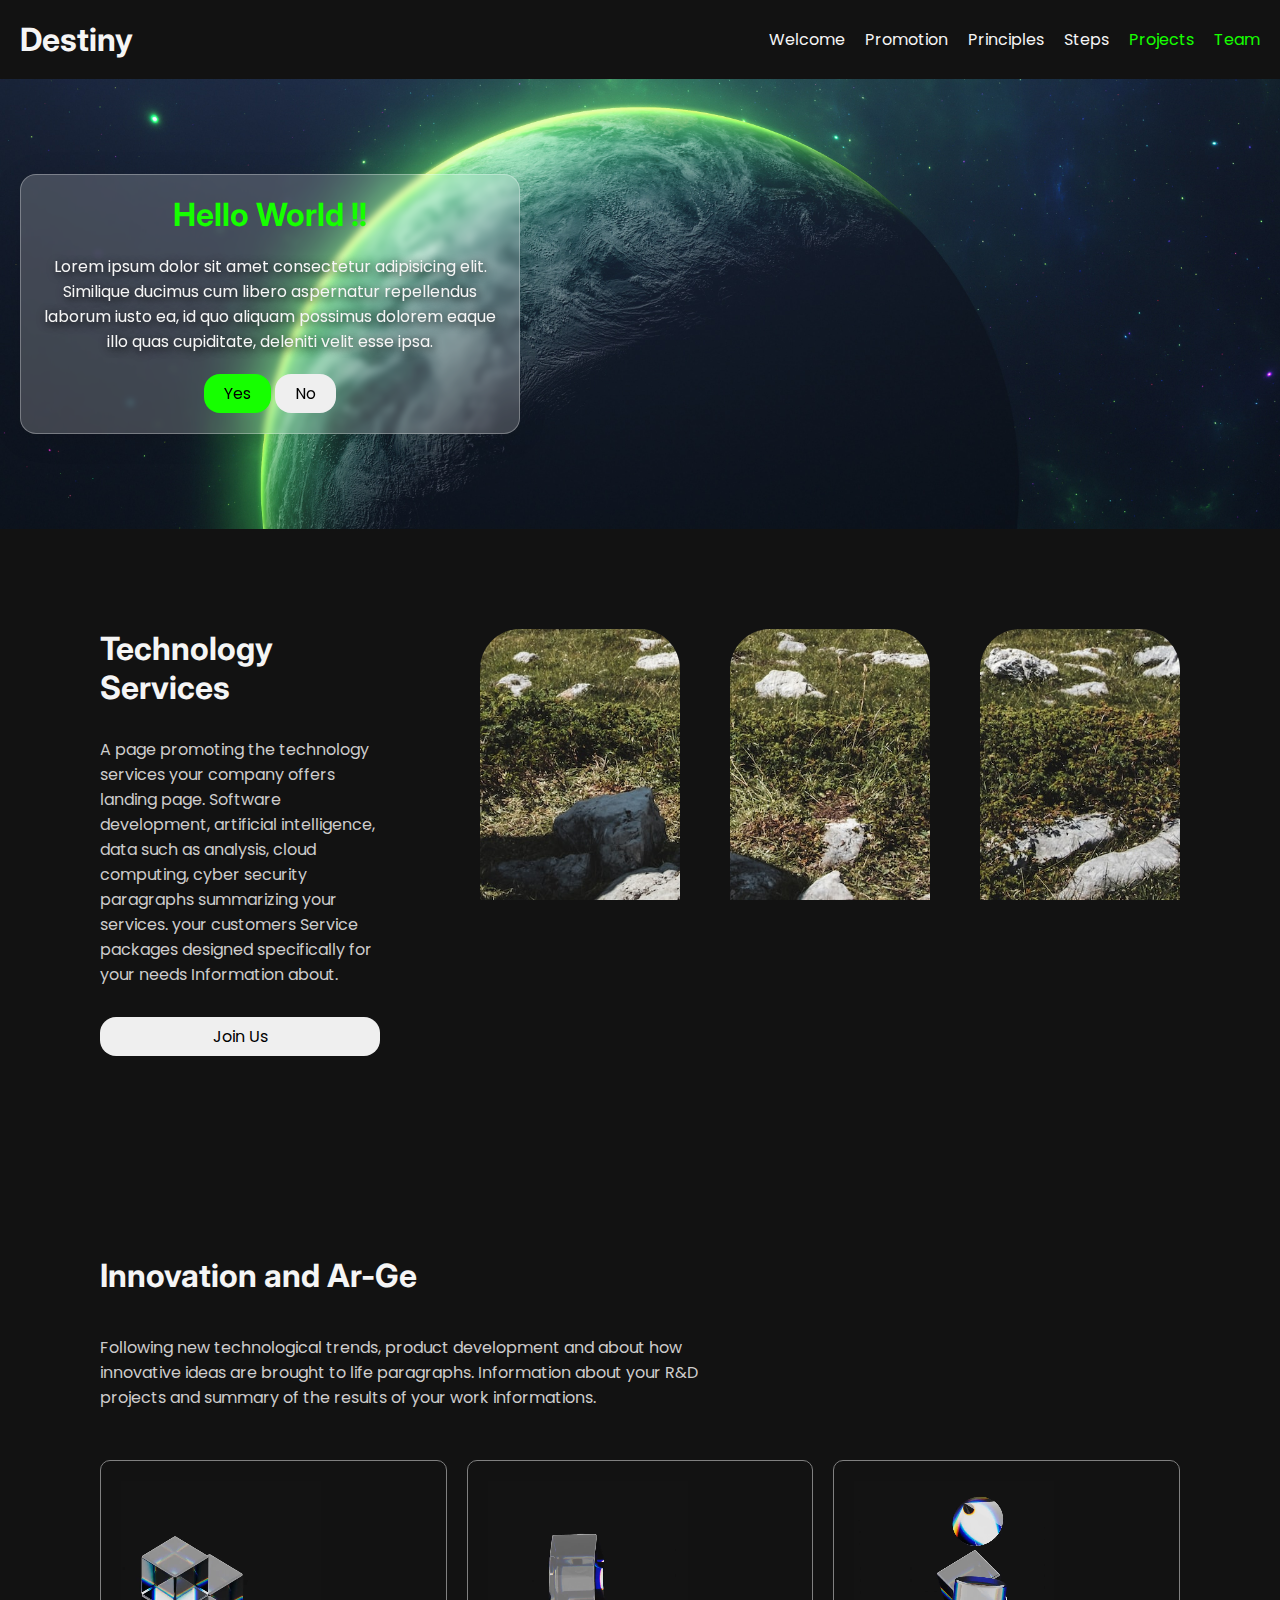
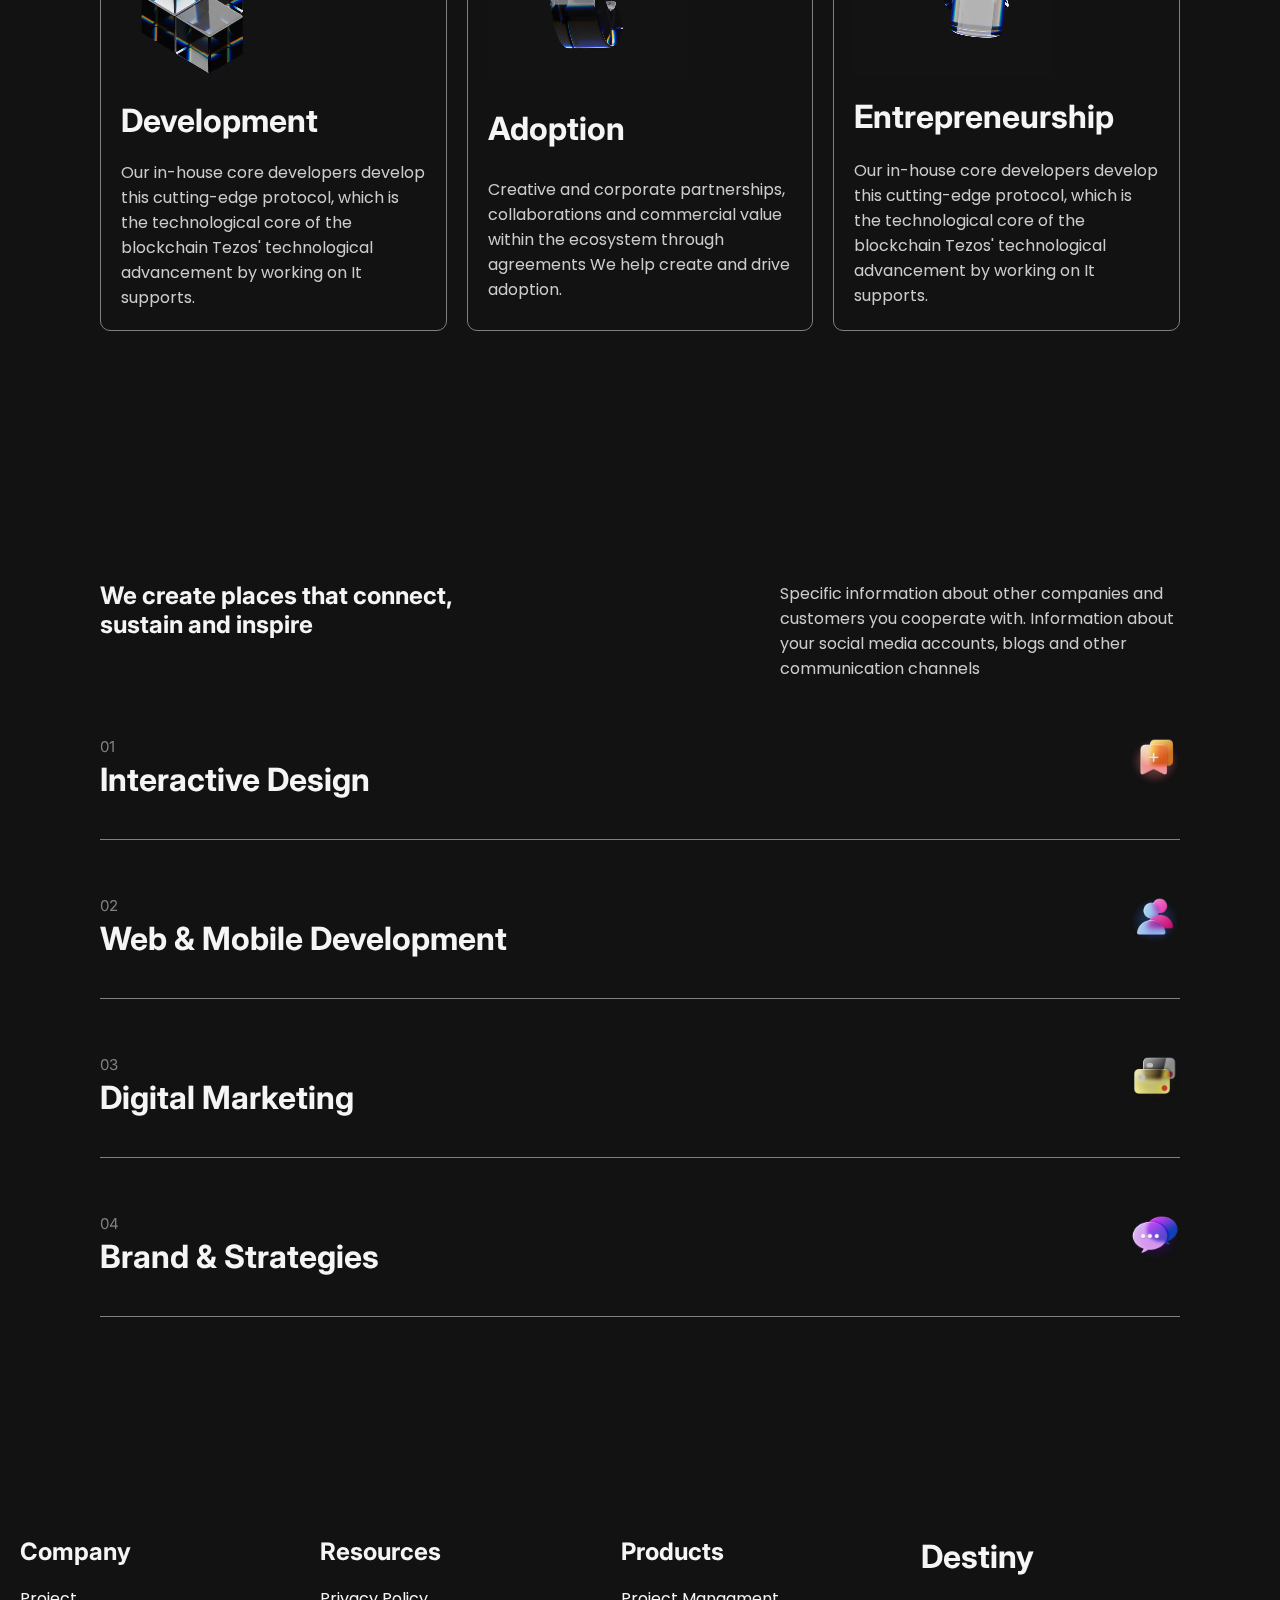
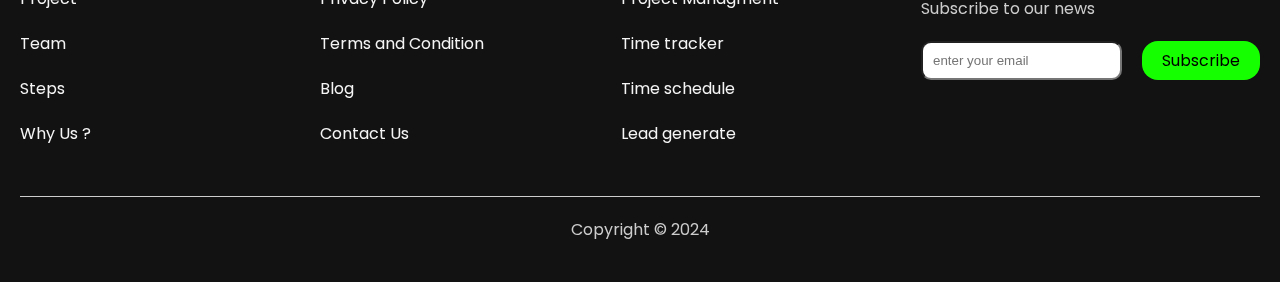
<file: index.html>
<!DOCTYPE html>
<html lang="en">

<head>
    <meta charset="UTF-8">
    <meta name="viewport" content="width=device-width, initial-scale=1.0">
    <title>Html_Css_Project</title>
    <!--* Css Link  -->
    <link rel="stylesheet" href="style.css">
    <!--* Bootstrap Link  -->
    <link rel="stylesheet" href="https://cdn.jsdelivr.net/npm/bootstrap-icons@1.11.3/font/bootstrap-icons.min.css">
</head>

<body>
    <!--* Header Area  -->
    <header>
        <h1>
            <a href="/">Destiny</a>
        </h1>
        <nav>
            <a href="#hero">Welcome</a>
            <a href="#window-sec">Promotion</a>
            <a href="#cards-sec">Principles</a>
            <a href="#list-sec">Steps</a>
            <a href="/projects.html" class="speacial-link">Projects</a>
            <a href="/team.html" class="speacial-link">Team</a>
        </nav>
        <button class="nav-btn"><i class="bi bi-list"></i> </button>
    </header>
    <!--* Main Area -->
    <div id="hero">
        <div id="hero-inner">
            <h1>Hello World !!</h1>
            <p>Lorem ipsum dolor sit amet consectetur adipisicing elit. Similique ducimus cum libero aspernatur
                repellendus laborum iusto ea, id quo aliquam possimus dolorem eaque illo quas cupiditate, deleniti velit
                esse ipsa.</p>
            <div class="buttons">
                <button>Yes</button>
                <button>No</button>

            </div>
        </div>
    </div>
    <!--* Detail Area   -->
    <main>
        <!--! Windows -->
        <section id="window-sec">
            <div class="window-sec-info">
                <h1>Technology Services</h1>
                <p>
                    A page promoting the technology services your company offers
                    landing page. Software development, artificial intelligence, data
                    such as analysis, cloud computing, cyber security
                    paragraphs summarizing your services. your customers
                    Service packages designed specifically for your needs
                    Information about.
                </p>
                <button>Join Us</button>
            </div>

            <div class="windows">
                <div class="window"></div>
                <div class="window"></div>
                <div class="window"></div>
            </div>
        </section>
        <!--! Carts -->
        <section id="cards-sec">
            <div class="card-sec-info">
                <h1>Innovation and Ar-Ge</h1>
                <p>
                    Following new technological trends, product development and
                    about how innovative ideas are brought to life
                    paragraphs. Information about your R&D projects and
                    summary of the results of your work
                    informations.</p>
            </div>
            <div class="cards">
                <div class="card">
                    <video>
                        <source src="/images/first.mp4" />
                    </video>
                    <h1>Development</h1>
                    <p>
                        Our in-house core developers develop this cutting-edge
                        protocol, which is the technological core of the blockchain
                        Tezos' technological advancement by working on
                        It supports.
                    </p>
                </div>
                <div class="card">
                    <video>
                        <source src="/images/second.mp4" />
                    </video>
                    <h1>Adoption</h1>
                    <p>
                        Creative and corporate partnerships, collaborations and commercial
                        value within the ecosystem through agreements
                        We help create and drive adoption.
                    </p>
                </div>
                <div class="card">
                    <video>
                        <source src="/images/third.mp4" />
                    </video>
                    <h1>Entrepreneurship</h1>
                    <p>
                        Our in-house core developers develop this cutting-edge
                        protocol, which is the technological core of the blockchain
                        Tezos' technological advancement by working on
                        It supports.
                    </p>
                </div>
            </div>
        </section>
        <!--! List  -->
        <section id="list-sec">
            <div class="info">
                <h2>We create places that connect, sustain and inspire</h2>
                <p>Specific information about other companies and customers you cooperate with. Information about your
                    social media accounts, blogs and other communication channels</p>
            </div>
            <ul>
                <li>
                    <h1>
                        <span>01</span> <br />
                        Interactive Design
                    </h1>
                    <img src="/images/bookmark.png" />
                </li>
                <li>
                    <h1>
                        <span>02</span> <br />
                        Web & Mobile Development
                    </h1>
                    <img src="/images/contacts.png" />
                </li>
                <li>
                    <h1>
                        <span>03</span> <br />
                        Digital Marketing
                    </h1>
                    <img src="/images/cards.png" />
                </li>
                <li>
                    <h1>
                        <span>04</span> <br />
                        Brand & Strategies
                    </h1>
                    <img src="/images/Chat.png" />
                </li>
            </ul>
        </section>

    </main>


    <!--* Footer Area  -->
    <footer>
        <div class="footer-links">
            <div class="link-area">
                <h2>Company</h2>
                <a href="">Project</a>
                <a href="">Team</a>
                <a href="">Steps</a>
                <a href="">Why Us ?</a>
            </div>
            <div class="link-area">
                <h2>Resources</h2>
                <a href="">Privacy Policy</a>
                <a href="">Terms and Condition</a>
                <a href="">Blog</a>
                <a href="">Contact Us </a>
            </div>
            <div class="link-area">
                <h2>Products</h2>
                <a href="">Project Managment</a>
                <a href="">Time tracker</a>
                <a href="">Time schedule</a>
                <a href="">Lead generate</a>
            </div>
            <div class="link-area">
                <h1>Destiny</h1>
                <p>Subscribe to our news</p>
                <form>
                    <input type="text" placeholder="enter your email">
                    <button>Subscribe</button>
                </form>
            </div>
        </div>
        <p class="paragraf">Copyright &copy; 2024 </p>
    </footer>
    <script src="/main.js"></script>
</body>

</html>
</file>
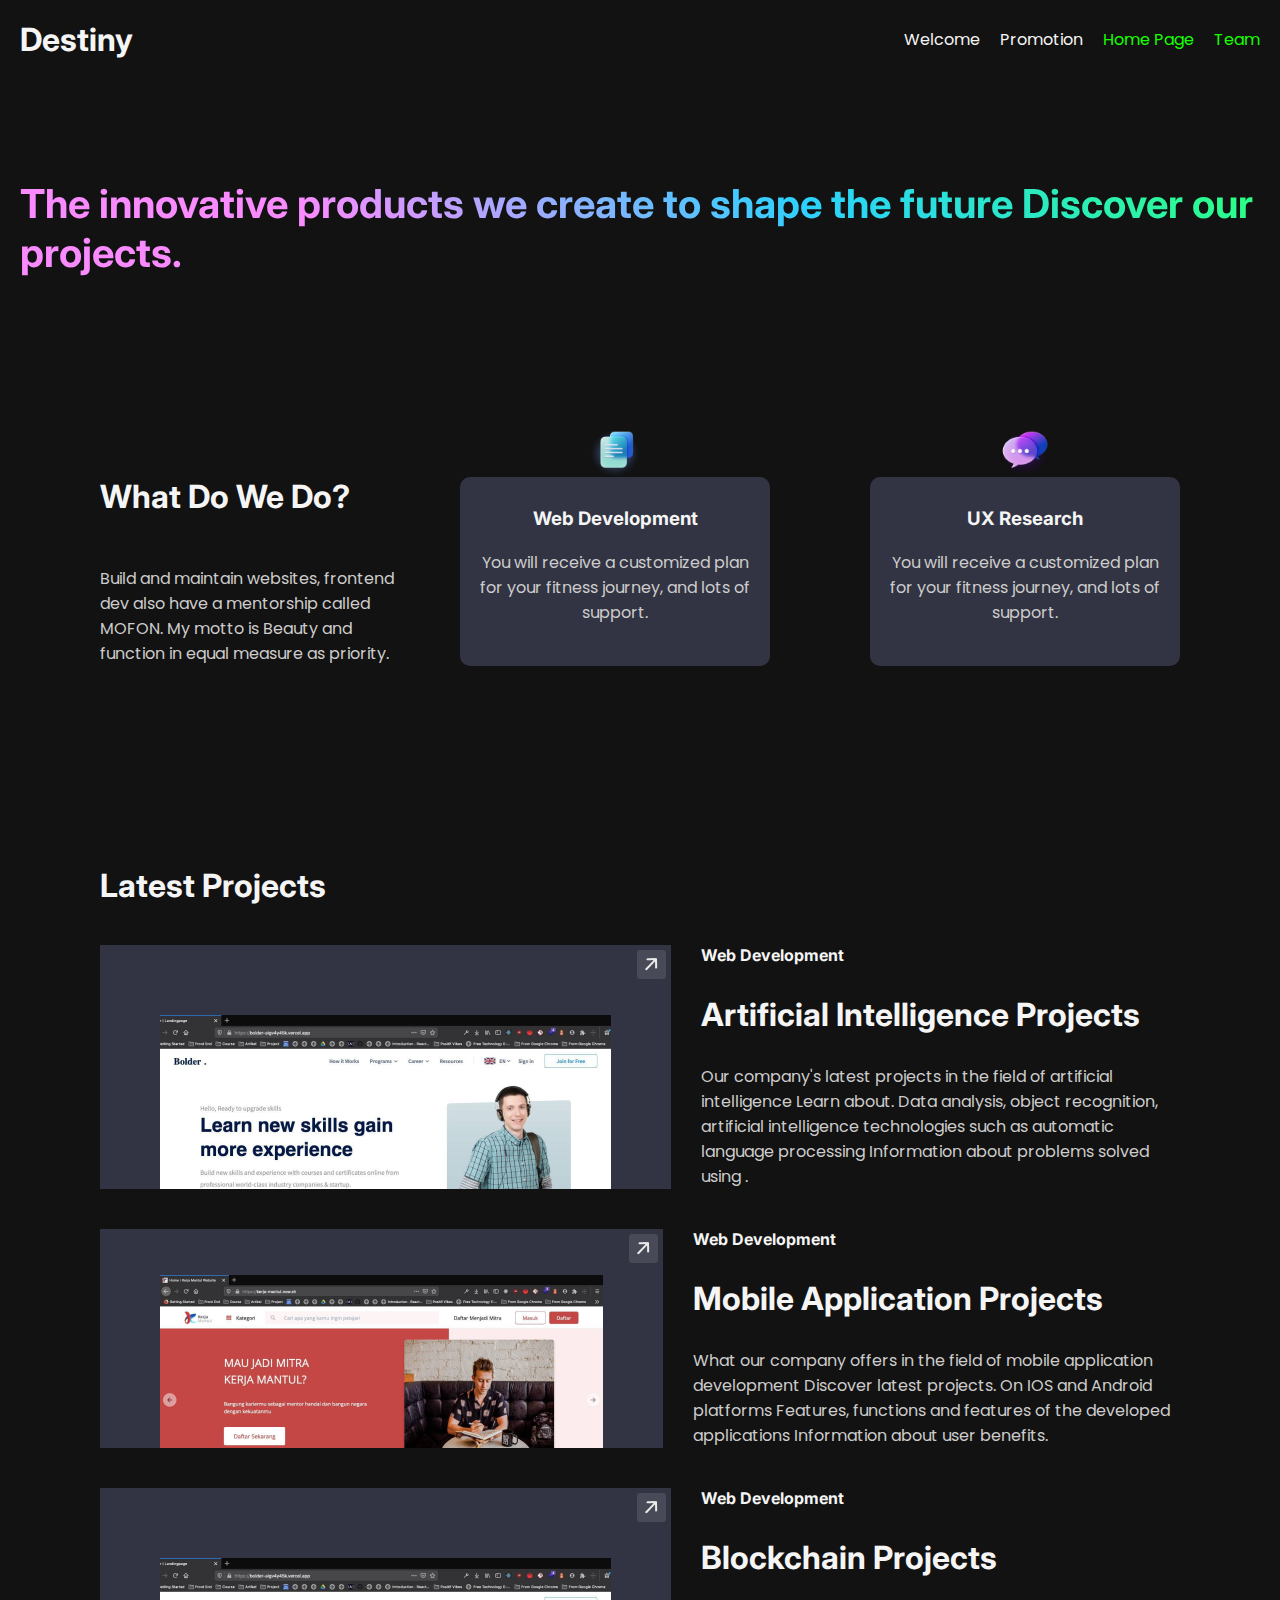
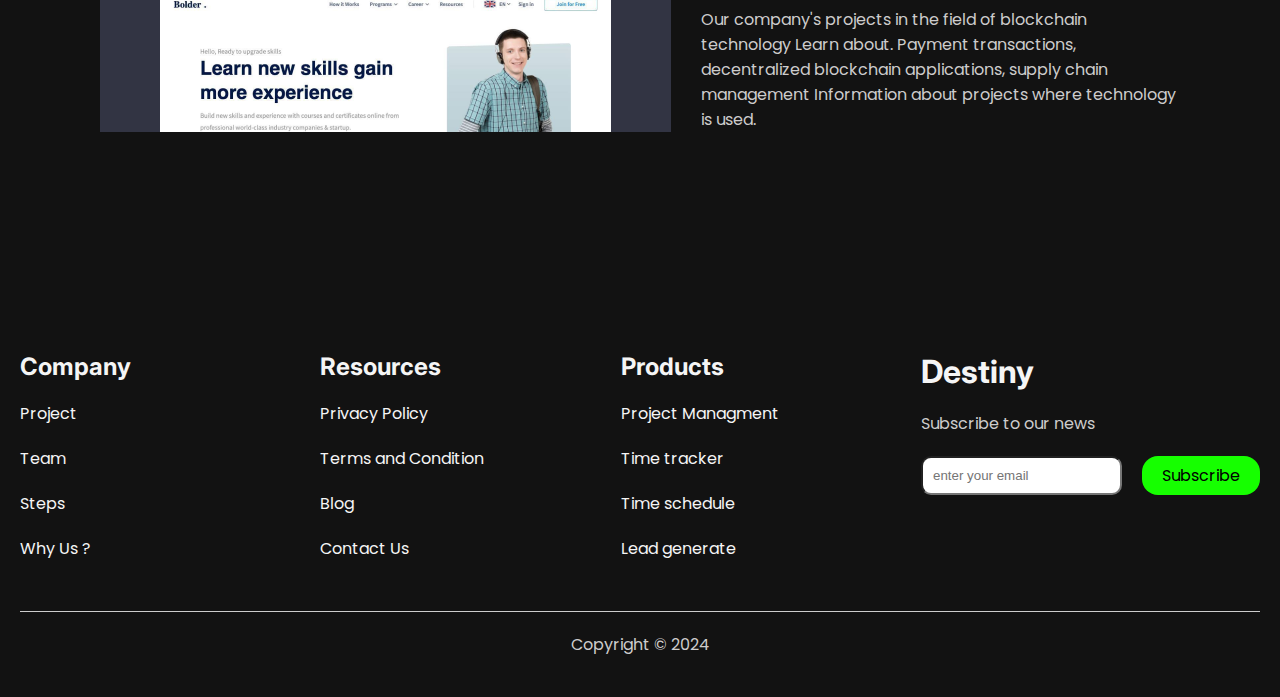
<file: projects.html>
<!DOCTYPE html>
<html lang="en">

<head>
    <meta charset="UTF-8">
    <meta name="viewport" content="width=device-width, initial-scale=1.0">
    <title>Html_Css_Project</title>
    <!--* Css Link  -->
    <link rel="stylesheet" href="style.css">
    <!--* Bootstrap Link  -->
    <link rel="stylesheet" href="https://cdn.jsdelivr.net/npm/bootstrap-icons@1.11.3/font/bootstrap-icons.min.css">
</head>

<body>
    <!--* Header Area  -->
    <header>
        <h1>
            <a href="/">Destiny</a>
        </h1>
        <nav>
            <a href="#what-sec">Welcome</a>
            <a href="#projects-sec">Promotion</a>
            <a href="/" class="speacial-link">Home Page</a>
            <a href="/team.html" class="speacial-link">Team</a>
        </nav>
        <button class="nav-btn"><i class="bi bi-list"></i> </button>
    </header>
    <!--* Main  -->
    <main>
        <h1 class="welcome">The innovative products we create to shape the future
            Discover our projects.
        </h1>
        <section id="what-sec">
            <div class="info">
                <h1>What Do We Do?</h1>
                <p> Build and maintain websites, frontend dev also have a
                    mentorship called MOFON. My motto is Beauty and function
                    in equal measure as priority.
                </p>
            </div>
            <div class="cards">
                <div class="what-card">
                    <img src="/images/docs.png" alt="">
                    <h3>Web Development</h3>
                    <p>You will receive a customized plan for your fitness
                        journey, and lots of support.
                    </p>
                </div>
                <div class="what-card">
                    <img src="/images/Chat.png" />
                    <h3>UX Research</h3>
                    <p>
                        You will receive a customized plan for your fitness
                        journey, and lots of support.
                    </p>
                </div>
            </div>

        </section>
        <!-- * Project -->
        <section id="projects-sec">
            <h1>Latest Projects</h1>
            <div class="project">
                <div class="project-image">
                    <span class="icon">
                        <img src="/images/arrow.png" alt="">
                    </span>
                    <img src="/images/project2.png" alt="">
                </div>
                <div class="project-info">
                    <h4>Web Development</h4>
                    <h1>Artificial Intelligence Projects</h1>
                    <p>
                        Our company's latest projects in the field of artificial intelligence
                        Learn about. Data analysis, object recognition,
                        artificial intelligence technologies such as automatic language processing
                        Information about problems solved using .
                    </p>
                </div>

            </div>
            <div class="project">
                <div class="project-image">
                    <span class="icon">
                        <img src="/images/arrow.png" alt="">
                    </span>
                    <img src="/images/project1.png" alt="">
                </div>
                <div class="project-info">
                    <h4>Web Development</h4>
                    <h1>Mobile Application Projects</h1>
                    <p>
                        What our company offers in the field of mobile application development
                        Discover latest projects. On IOS and Android platforms
                        Features, functions and features of the developed applications
                        Information about user benefits.
                    </p>
                </div>

            </div>
            <div class="project">
                <div class="project-image">
                    <span class="icon">
                        <img src="/images/arrow.png" alt="">
                    </span>
                    <img src="/images/project2.png" alt="">
                </div>
                <div class="project-info">
                    <h4>Web Development</h4>
                    <h1>Blockchain Projects</h1>
                    <p>
                        Our company's projects in the field of blockchain technology
                        Learn about. Payment transactions, decentralized
                        blockchain applications, supply chain management
                        Information about projects where technology is used.
                    </p>
                </div>

            </div>
        </section>
    </main>


    <!--* Footer Area  -->
    <footer>
        <div class="footer-links">
            <div class="link-area">
                <h2>Company</h2>
                <a href="">Project</a>
                <a href="">Team</a>
                <a href="">Steps</a>
                <a href="">Why Us ?</a>
            </div>
            <div class="link-area">
                <h2>Resources</h2>
                <a href="">Privacy Policy</a>
                <a href="">Terms and Condition</a>
                <a href="">Blog</a>
                <a href="">Contact Us </a>
            </div>
            <div class="link-area">
                <h2>Products</h2>
                <a href="">Project Managment</a>
                <a href="">Time tracker</a>
                <a href="">Time schedule</a>
                <a href="">Lead generate</a>
            </div>
            <div class="link-area">
                <h1>Destiny</h1>
                <p>Subscribe to our news</p>
                <form>
                    <input type="text" placeholder="enter your email">
                    <button>Subscribe</button>
                </form>
            </div>
        </div>
        <p class="paragraf">Copyright &copy; 2024 </p>
    </footer>
    <script src="/main.js"></script>
</body>

</html>
</file>
<file: style.css>
/* Google Fonts */
@import url("https://fonts.googleapis.com/css2?family=Inter:wght@100..900&family=Poppins:ital,wght@0,100;0,200;0,300;0,400;0,500;0,600;0,700;0,800;0,900;1,100;1,200;1,300;1,400;1,500;1,600;1,700;1,800;1,900&display=swap");
/* Reset */
* {
  margin: 0;
  padding: 0;
  box-sizing: border-box;
  scroll-behavior: smooth;
}
/* :root */

:root {
  --greenColor: #16ff00;
  --whiteColor: #f5f5f5;
  --grayColor: #cdcccc;
  --blackColor: #121212;
}
/* Standard Style setting  */
a {
  text-decoration: none;
  color: var(--whiteColor);
}
h1,
h2,
h3,
h4 {
  font-family: "Inter";
  color: var(--whiteColor);
}

p {
  font-family: "Poppins";
  color: var(--grayColor);
}
button {
  font-family: "Poppins";
  border: none;
  outline: 0;
  cursor: pointer;
  padding: 7px 20px;
  font-size: 16px;
  border-radius: 16px;
  transition: all 0.3s;
}
button:hover {
  scale: 0.95;
  box-shadow: 2px 2px 20px var(--grayColor);
  transition: 0.4s all;
}
/* Main styles */
/* Common styles */
body {
  background: var(--blackColor);
  overflow-x: hidden;
  font-family: "Poppins";
}
/* Header */
header {
  display: flex;
  align-items: center;
  justify-content: space-between;
  padding: 20px;
  position: sticky;
  top: 0;
  background: var(--blackColor);
  z-index: 100;
}
header nav {
  display: flex;
  gap: 20px;
}
header .nav-btn {
  display: none;
}
header nav .speacial-link {
  color: var(--greenColor);
}
/* Footer */
footer {
  margin-top: 100px;
  padding: 20px;
}
footer .footer-links {
  display: grid;
  grid-template-columns: repeat(4, 1fr);
  column-gap: 20px;
}
footer .footer-links .link-area {
  display: flex;
  flex-direction: column;
  gap: 20px;
}
footer .footer-links .link-area form {
  display: flex;
  gap: 20px;
}
footer .footer-links .link-area form input {
  padding: 5px 10px;
  border-radius: 10px;
  max-height: 50px;
}
footer .footer-links .link-area button {
  background-color: var(--greenColor);
  white-space: nowrap;
}

footer .paragraf {
  text-align: center;
  margin-top: 50px;
  border-top: 1px solid var(--grayColor);
  padding: 20px;
}
/* Main */
#hero {
  height: 50vh;
  background: url(/images/back.jpg);
  background-size: cover;
  background-attachment: fixed;
  display: flex;
  align-items: center;
}
#hero-inner {
  max-width: 500px;
  display: flex;
  flex-direction: column;
  gap: 20px;
  align-items: center;
  padding: 20px;
  margin-left: 20px;
  text-align: center;
  background: rgba(255, 255, 255, 0.2);
  border-radius: 16px;
  box-shadow: 0 4px 30px rgba(0, 0, 0, 0.1);
  backdrop-filter: blur(3.4px);
  -webkit-backdrop-filter: blur(3.4px);
  border: 1px solid rgba(255, 255, 255, 0.3);
}
#hero-inner h1 {
  color: #16ff00;
}
#hero-inner p {
  text-shadow: 2px 2px 10px black;
  color: #f5f5f5;
}
#hero-inner .buttons button:nth-child(1) {
  background-color: var(--greenColor);
}
section {
  padding: 30px;
}
/* Detail Area  */
/*? Windows Area */
#window-sec {
  display: flex;
  justify-content: space-between;
  gap: 100px;
}
.window-sec-info {
  max-width: 600px;
  display: grid;
  gap: 30px;
}
.window-sec-info button {
  max-height: 40px;
}
.windows {
  display: grid;
  grid-template-columns: auto auto auto;
  gap: 50px;
}
.windows .window {
  min-width: 200px;
  height: 400px;

  background: url(/images/sec2.jpg);
  background-attachment: fixed;
  background-size: cover;
  border-radius: 40px 40px 0 0;
}
.windows .window:nth-child(2) {
  border-radius: 40px;
}
/* todo: Cart */
.card-sec-info {
  max-width: 600px;
  display: grid;
  gap: 40px;
}
.cards {
  display: grid;
  grid-template-columns: repeat(3, 1fr);
  gap: 20px;
}
.card {
  border: 1px solid gray;
  display: grid;
  gap: 20px;
  padding: 20px;
  border-radius: 10px;
  margin-top: 50px;
}
.card video {
  width: 200px;
}
/*todo: Projects.html  */
.welcome {
  font-size: 56px;
  padding: 100px;
  max-width: 1300px;
  background-image: linear-gradient(
    45deg,
    #fa8bff 30%,
    #2bd2ff 62%,
    #2bff88 90%
  );
  -webkit-background-clip: text;
  -webkit-text-fill-color: transparent;
}
/* Projects.html */
.welcome {
  padding: 100px 20px;
  font-size: 40px;
}
#what-sec {
  display: flex;
  justify-content: space-between;
  gap: 40px;
}
#what-sec .info {
  max-width: 400px;
}
#what-sec .info h1 {
  margin-bottom: 50px;
}
#what-sec .cards {
  display: flex;
  gap: 100px;
}
#what-sec .cards .what-card {
  min-width: 200px;
  max-width: 400px;
  display: flex;
  flex-direction: column;
  align-items: center;
  gap: 20px;
  text-align: center;
  background-color: #323443;
  border-radius: 10px;
  padding: 30px 20px;
  position: relative;
}
#what-sec .cards .what-card img {
  position: absolute;
  width: 50px;
  top: -50px;
}
/* Project.html */
#projects-sec {
  display: flex;
  flex-direction: column;
  gap: 40px;
}

#projects-sec .project {
  display: flex;
  gap: 30px;
}

.project-image {
  display: flex;
  align-items: end;
  background: #323443;
  padding: 40px 60px 0;
  position: relative;
  transition: all 0.5s;
}
.project-image:hover {
  background-image: linear-gradient(
    45deg,
    #fa8bff 0%,
    #2bd2ff 52%,
    #2bff88 90%
  );
}
.project-image img {
  cursor: pointer;
}

.project-image .icon {
  right: 5px;
  top: 5px;
  position: absolute;
  background-color: #494a57;
  display: flex;
  border-radius: 3px;
  cursor: pointer;
}
.project-info {
  display: flex;
  flex-direction: column;
  gap: 30px;
  max-width: 700px;
}
/* Team.html */
#count-sec {
  display: flex;
  justify-content: space-between;
  align-items: center;
  gap: 50px;
}
.count-sec-left {
  display: flex;
  flex-direction: column;
  gap: 50px;
}

.count-sec-left .counter {
  padding: 20px;
  /* From https://css.glass */
  background: rgba(255, 255, 255, 0.08);
  border-radius: 16px;
  box-shadow: 0 4px 30px rgba(0, 0, 0, 0.1);
  backdrop-filter: blur(5px);
  -webkit-backdrop-filter: blur(5px);
  border: 1px solid rgba(255, 255, 255, 0.3);
}
.counter .boxes {
  display: grid;
  grid-template-columns: repeat(4, 1fr);
  column-gap: 20px;
  margin-top: 20px;
}

.boxes .box {
  background-color: rgb(0, 0, 21);
  border-radius: 10px;
  padding: 10px;
  text-align: center;
}
.count-sec-left .buttons {
  display: flex;
  gap: 20px;
}

.count-sec-left .buttons button {
  background-color: transparent;
  color: white;
  border: 1px solid var(--greenColor);
  cursor: pointer;
}

.count-sec-left .buttons button:hover {
  background-color: var(--greenColor);
}

.count-sec-right img {
  border-radius: 10px;
}
/* İmages */
#images-sec {
  display: flex;
  gap: 20px;
  justify-content: space-between;
}
.img-wrapper {
  position: relative;
}
.img-wrapper img {
  width: 400px;
  border-radius: 20px;
}
.img-wrapper h1 {
  position: absolute;
  bottom: 0;
  text-align: center;
  width: 100%;
  padding: 20px;
  background: rgba(255, 255, 255, 0.08);
  border-radius: 16px;
  box-shadow: 0 4px 30px rgba(0, 0, 0, 0.1);
  backdrop-filter: blur(5px);
  -webkit-backdrop-filter: blur(5px);
  border: 1px solid rgba(255, 255, 255, 0.3);
}
/* Donate */
#donate-sec {
  display: inline-block;
  position: relative;
  left: 50%;
  transform: translateX(-50%);
}

.donate-sec-info {
  display: flex;
  justify-content: space-between;
  margin-bottom: 30px;
}
.donate-sec-content {
  display: grid;
  grid-template-columns: repeat(4, 200px);
  justify-content: center;
  gap: 40px;
}

.donate-sec-people {
  display: flex;
  gap: 10px;
  background: rgb(99, 0, 99);
  color: white;
  padding: 10px;
  border-radius: 60px;
}

.donate-sec-people img {
  width: 50px;
  border-radius: 50%;
}

/* 
*
*
*
*
*

*/
/* Responsive Design */
@media (max-width: 1500px) {
  #images-sec {
    flex-direction: column;
    align-items: center;
    gap: 50px;
    margin-top: 40px;
  }
  #images-sec img {
    width: 400px;
  }
}
@media (max-width: 1200px) {
  #window-sec {
    flex-direction: column;
    align-items: center;
  }
  .window {
    height: 300px;
  }
  /* What-Section */
  #what-sec {
    flex-direction: column;
    gap: 50px;
  }
  #what-sec .info {
    display: flex;
    max-width: unset;
    gap: 40px;
  }
  #what-sec .info h1 {
    white-space: nowrap;
  }
  #what-sec .info p {
    max-width: unset;
  }
  /* Projects */
  #projects-sec .project {
    flex-direction: column-reverse;
  }
  #projects-sec .project-image {
    justify-content: center;
    padding: 20px 100px 0;
  }
  /* image */
  #images-sec img {
    width: 300px;
  }
}
@media (max-width: 1000px) {
  footer .footer-links {
    grid-template-columns: 1fr 1fr;
    row-gap: 50px;
    padding: 40px;
    column-gap: 100px;
  }
  footer form {
    flex-direction: column;
    align-items: end;
  }
  footer form input {
    max-width: 200px;
  }
  footer .footer-links .link-area:nth-child(even) {
    text-align: end;
  }
  /* Carts */
  .cards {
    grid-template-columns: 1fr;
    place-items: center;
  }
  .card {
    max-width: 400px;
  }
  /* what-sec */
  #what-sec {
    flex-direction: column;
    gap: 50px;
  }
  #what-sec .info {
    max-width: unset;
    display: flex;
    gap: 40px;
  }
  #what-sec .info h1 {
    white-space: nowrap;
  }
  #what-sec .info p {
    max-width: unset;
  }
  /* Donate */
  .donate-sec-content {
    grid-template-columns: repeat(3, 200px);
  }
}
/* Lists  */
#list-sec {
  margin: 50px 0;
}
#list-sec .info {
  display: flex;
  justify-content: space-between;
  gap: 40px;
}
#list-sec .info h2,
.info p {
  max-width: 400px;
}
#list-sec ul li {
  display: flex;
  justify-content: space-between;
  align-items: center;
  margin-top: 40px;
  border-bottom: 1px solid gray;
  padding-bottom: 40px;
}
#list-sec ul li h1 span {
  color: gray;
  font-weight: 400;
  font-size: 15px;
  margin-bottom: 5px;
}
#list-sec ul li img {
  width: 50px;
}

@media (max-width: 800px) {
  header nav {
    display: none;
  }
  header .nav-btn {
    display: block;
  }
  .toggle {
    display: flex;
    flex-direction: column;
    position: fixed;
    right: 0;
    top: 70px;
    background-color: #6a6a6a;
    padding: 20px;
    border-radius: 20px;
  }
  #hero {
    align-items: center;
    justify-content: center;
  }
  #hero-inner {
    margin: 40px;
  }
  #list-sec {
    padding: 20px;
  }
  #list-sec .info {
    flex-direction: column;
  }
  #list-sec .info h2,
  .info p {
    max-width: unset;
  }
  /*  */
  #what-sec .info {
    flex-direction: column;
    gap: 0px !important;
  }
  #what-sec .cards {
    gap: 40px;
  }
  /* Team */
  #count-sec {
    flex-direction: column-reverse;
  }
  #count-sec .buttons {
    font-size: 15px;
    justify-content: space-between;
    align-items: center;
  }
  /* Donate */
  .donate-sec-content {
    grid-template-columns: repeat(2, 200px);
  }
}

@media (max-width: 500px) {
  footer {
    padding: 5px;
  }
  footer .footer-links {
    padding: 5px;
    column-gap: 50px;
  }
}

/*  */
@media (min-width: 1000px) {
  section {
    padding: 100px;
  }
}
</file>
